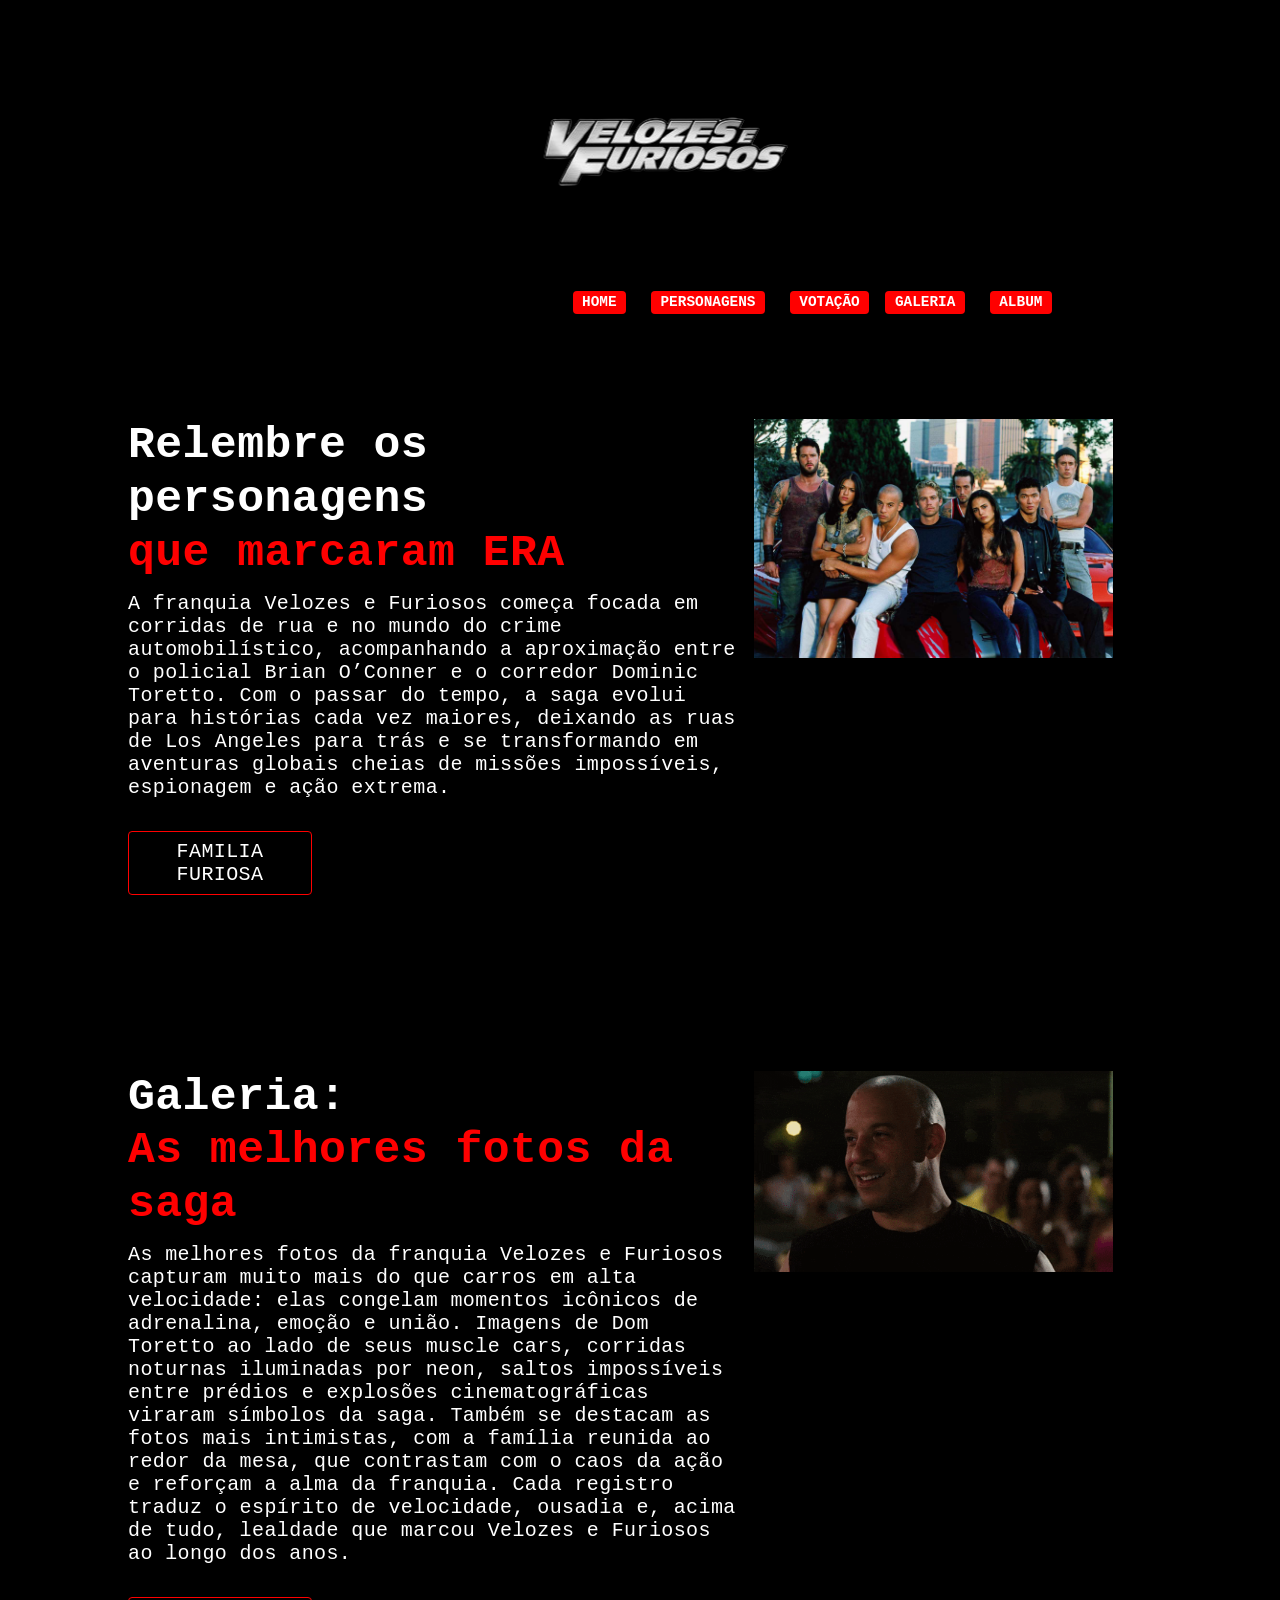
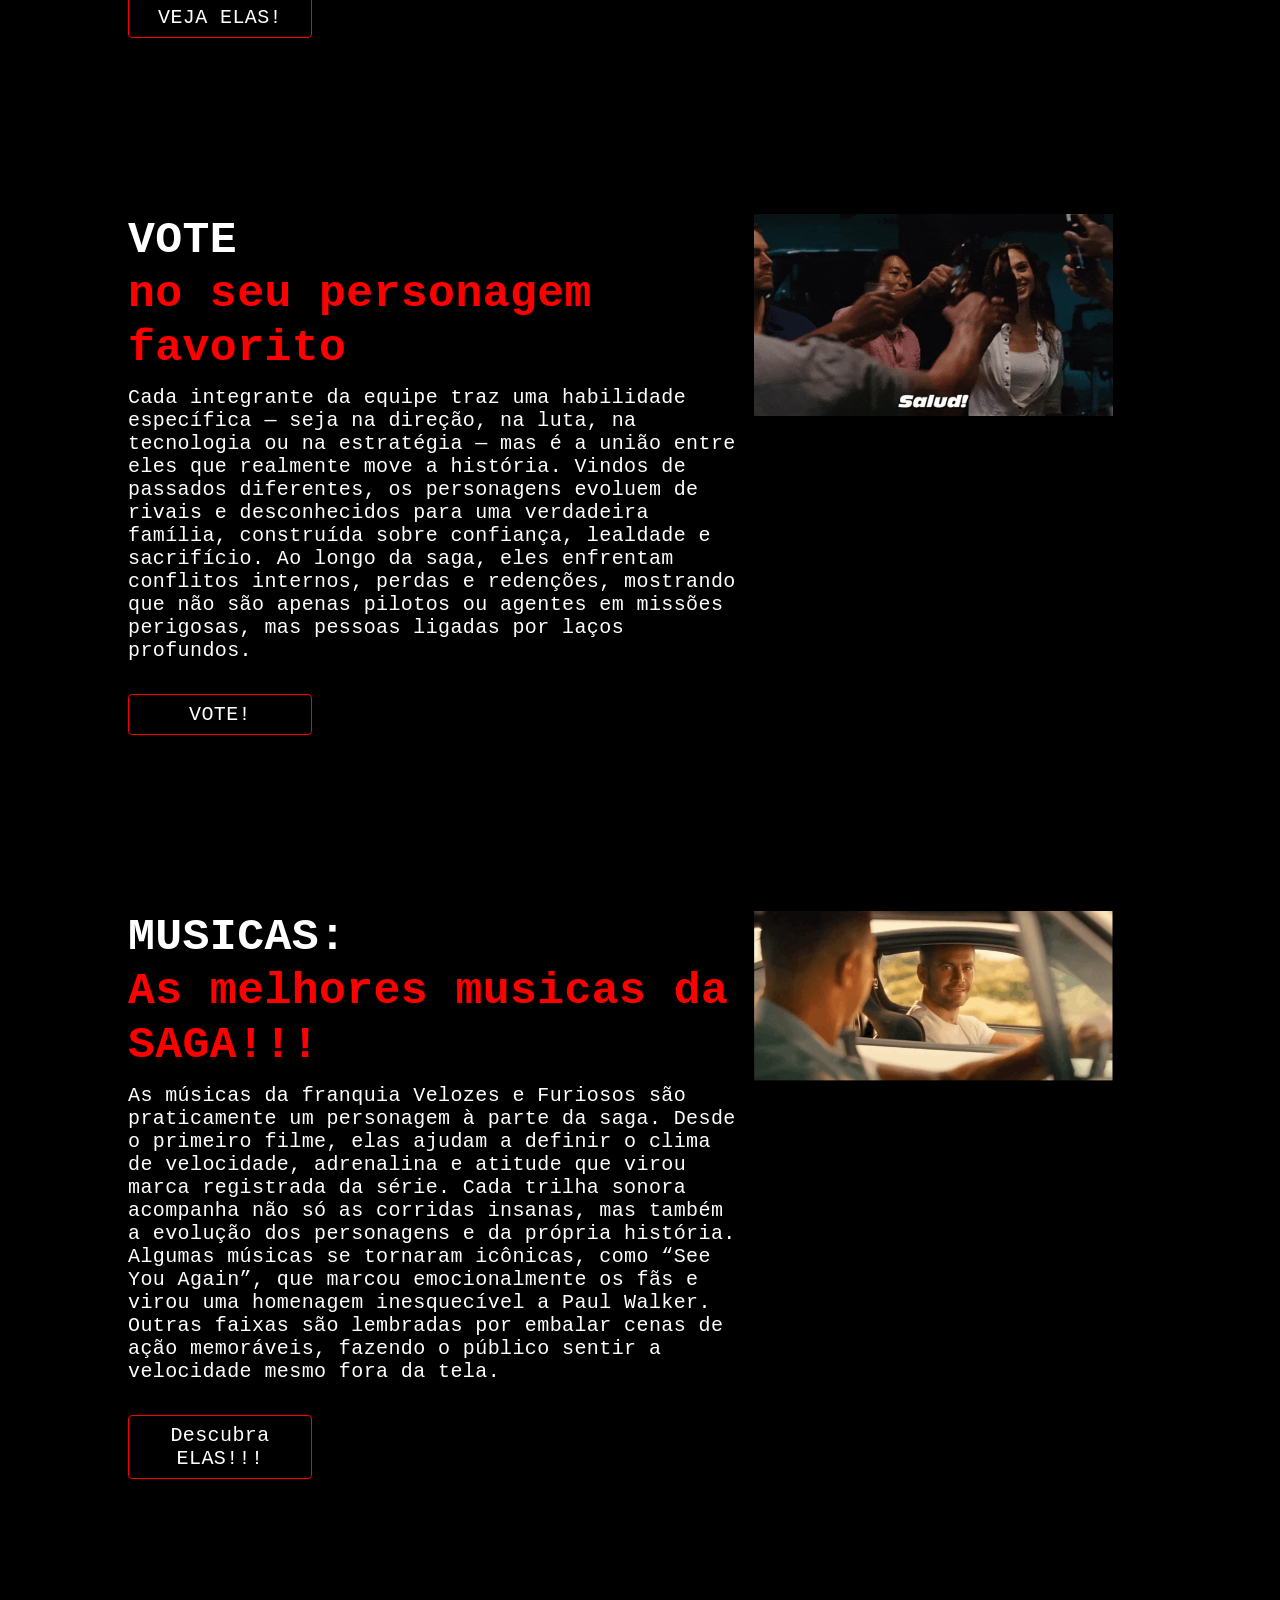
<file: index.html>
<!DOCTYPE html>
<html lang="pt-br">

<head>
    <meta charset="UTF-8" />
    <meta name="viewport" content="width=device-width, initial-scale=1" />
    <title>Velozes e Furiosos</title>
    <link rel="stylesheet" href="./index.css" />
</head>
<body>
    <nav class="navbar">
        <div class="container">
            <a id="logo" href="#"><img src="./imgs/velozes-removebg-preview.png"></a>
            <div id="menu">
                <ul>
                    <li class="menu-item">
                        <a class="menu" href="#home">HOME</a>
                    </li>
                    <li class="menu-item">
                        <a class="menu" href="./personagens.html">PERSONAGENS</a>
                    </li>
                    <li class="menu-item">
                        <a class="menu" href="./votação.html">VOTAÇÃO</a>
                    <li class="menu-item">
                        <a class="menu" href="./galeria.html">GALERIA</a>
                    </li>
                    <li class="menu-item">
                        <a class="menu" href="./album.html">ALBUM</a>
                    </li>
                    </li>
                </ul>
            </div>
        </div>
    </nav>
    <section id="home">
        <div class="container">
            <div id="txt-destaque">
                <h1>
                    Relembre os personagens <br />
                    <span class="txt-vermelho">que marcaram ERA</span>
                </h1>
                <p>
A franquia Velozes e Furiosos começa focada em corridas de rua e no mundo do crime automobilístico, acompanhando a aproximação entre o policial Brian O’Conner e o corredor Dominic Toretto. Com o passar do tempo, a saga evolui para histórias cada vez maiores, deixando as ruas de Los Angeles para trás e se transformando em aventuras globais cheias de missões impossíveis, espionagem e ação extrema.                </p>

                <a href="./personagens.html" class="velozes-furiosos" >FAMILIA FURIOSA</a>

            </div>
            <div class="img-destaque">
                <img src="./imgs/Fast-and-the-Furious_2-37381d0779b04de1b1d10057536d7d96.jpg" alt="Velozes e Furiosos" />
            </div>

        </div>
    </section>
    <section id="home">
        <div class="container">
            <div id="txt-destaque">
                <h1>
                    Galeria: <br />
                    <span class="txt-vermelho">As melhores fotos da saga</span>
                </h1>
                <p>
                    As melhores fotos da franquia Velozes e Furiosos capturam muito mais do que carros em alta velocidade: elas congelam momentos icônicos de adrenalina, emoção e união. Imagens de Dom Toretto ao lado de seus muscle cars, corridas noturnas iluminadas por neon, saltos impossíveis entre prédios e explosões cinematográficas viraram símbolos da saga. Também se destacam as fotos mais intimistas, com a família reunida ao redor da mesa, que contrastam com o caos da ação e reforçam a alma da franquia. Cada registro traduz o espírito de velocidade, ousadia e, acima de tudo, lealdade que marcou Velozes e Furiosos ao longo dos anos.
                </p>

                <a href="./galeria.html" class="velozes-furiosos">VEJA ELAS!</a>

            </div>
            <div class="img-destaque">
                <img src="./imgs/dom e brian.gif" alt="Velozes e Furiosos" />
            </div>

        </div>
    </section>
    <section id="home">
        <div class="container">
            <div id="txt-destaque">
                <h1>
                    VOTE <br />
                    <span class="txt-vermelho">no seu personagem favorito</span>
                </h1>
                <p>
 Cada integrante da equipe traz uma habilidade específica — seja na direção, na luta, na tecnologia ou na estratégia — mas é a união entre eles que realmente move a história. Vindos de passados diferentes, os personagens evoluem de rivais e desconhecidos para uma verdadeira família, construída sobre confiança, lealdade e sacrifício. Ao longo da saga, eles enfrentam conflitos internos, perdas e redenções, mostrando que não são apenas pilotos ou agentes em missões perigosas, mas pessoas ligadas por laços profundos.                
</p>
                <a href="./votação.html" class="velozes-furiosos">VOTE!</a>
            </div>
            <div class="img-destaque">
                <img src="./imgs/salud mi familia.gif" alt="Velozes e Furiosos" />
            </div>
        </div>
    </section>
    <section id="home">
        <div class="container">
            <div id="txt-destaque">
                <h1>
                    MUSICAS: <br />
                    <span class="txt-vermelho">As melhores musicas da SAGA!!!</span>
                </h1>
                <p>
As músicas da franquia Velozes e Furiosos são praticamente um personagem à parte da saga. Desde o primeiro filme, elas ajudam a definir o clima de velocidade, adrenalina e atitude que virou marca registrada da série. Cada trilha sonora acompanha não só as corridas insanas, mas também a evolução dos personagens e da própria história. Algumas músicas se tornaram icônicas, como “See You Again”, que marcou emocionalmente os fãs e virou uma homenagem inesquecível a Paul Walker. Outras faixas são lembradas por embalar cenas de ação memoráveis, fazendo o público sentir a velocidade mesmo fora da tela.</p>
                <a href="./album.html" class="velozes-furiosos">Descubra ELAS!!!</a>
            </div>
            <div class="img-destaque">
                <img src="./imgs/brian goodbye gif.gif" alt="Velozes e Furiosos" />
            </div>
        </div>
    </section>
</body>
</html>
</file>
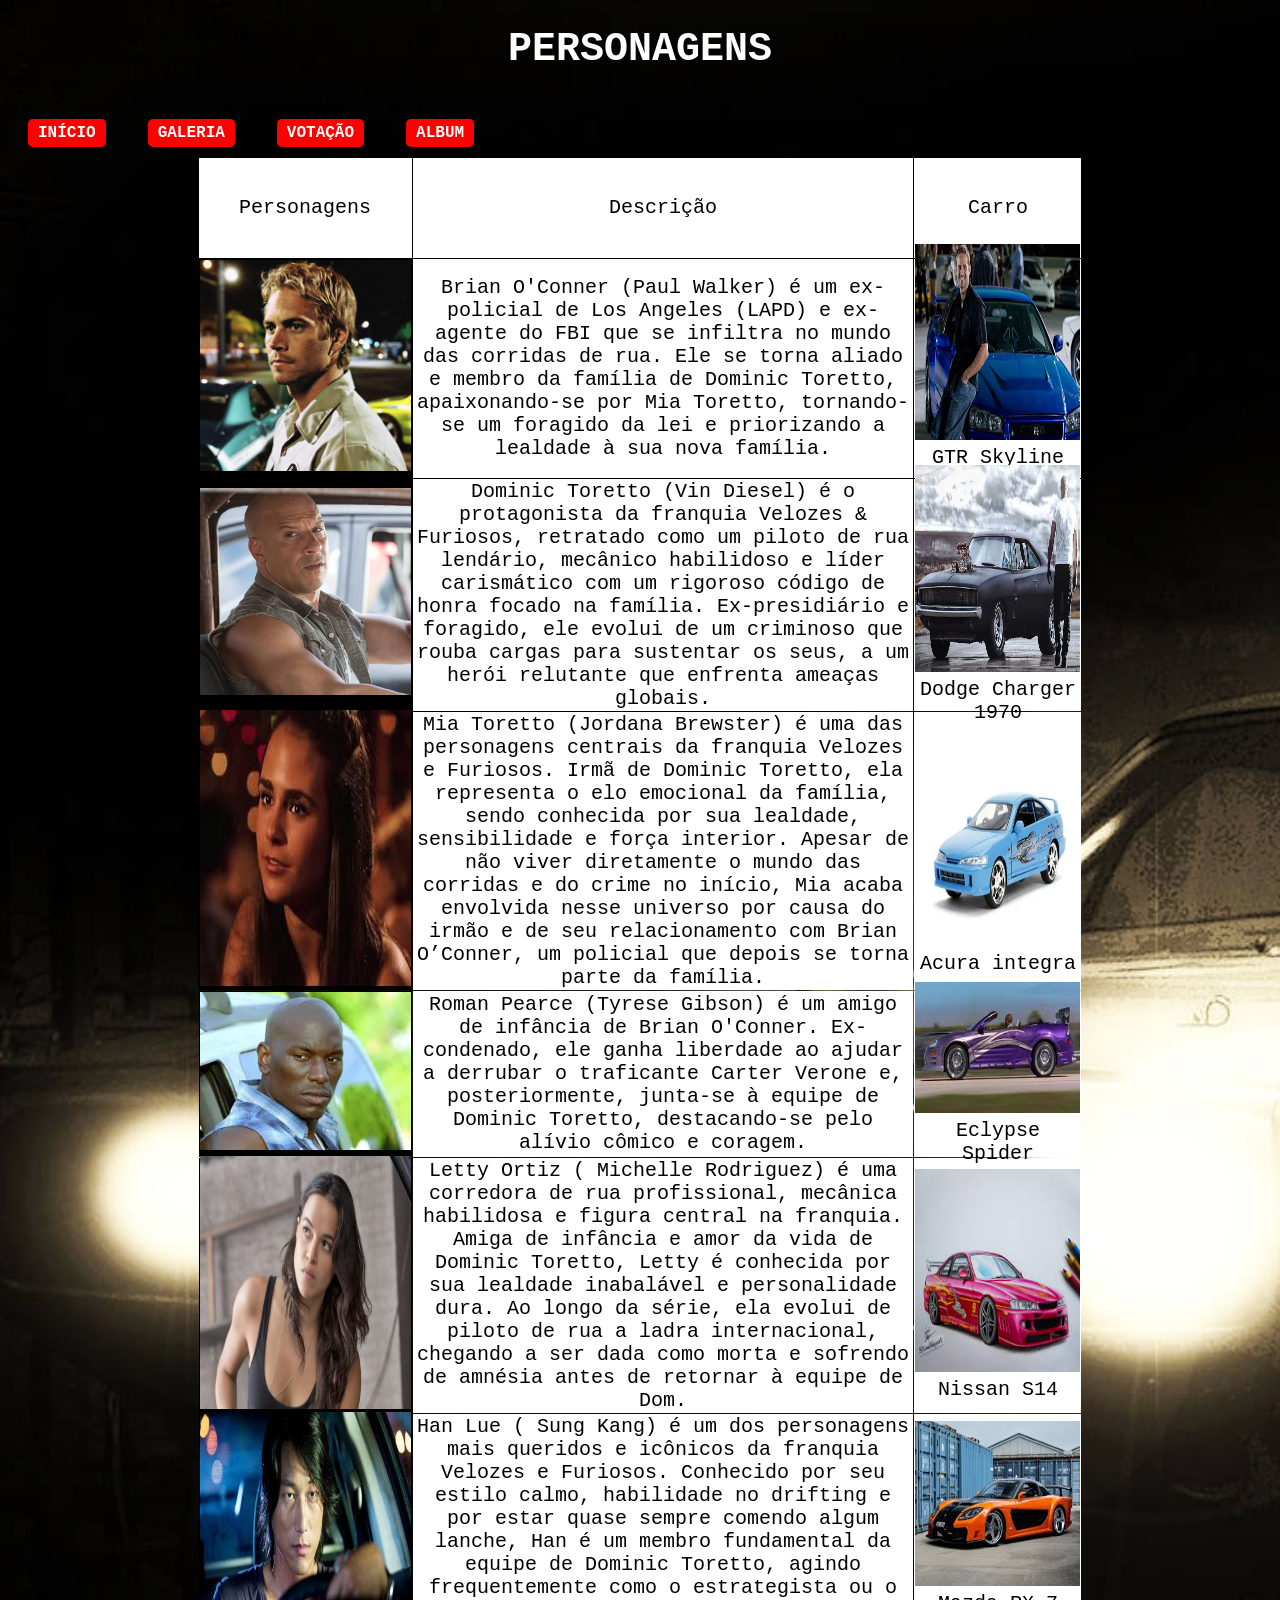
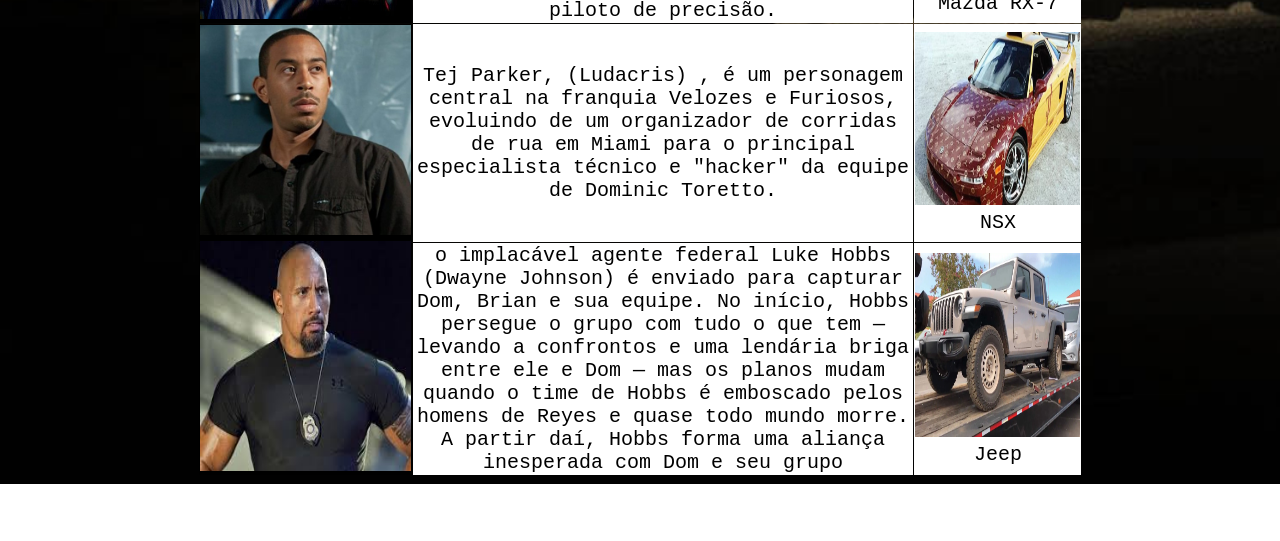
<file: personagens.html>
<!DOCTYPE html>
<html lang="en">
<head>
    <meta charset="UTF-8">
    <title>Personagens</title>
    <link rel="stylesheet" href="./personagens.css">
</head>
<body>
    <div id="cabeçalho">
        <h1 id="título">PERSONAGENS</h1>
        <a href="./index.html">INÍCIO</a>
        <a href="./galeria.html">GALERIA</a>
        <a href="./votação.html">VOTAÇÃO</a>
        <a href="./album.html">ALBUM</a>
        
    <Center>
    <table border="0"  cellspacing="1" width="70%" height="200">
        </Center>
        <tr height="100">
            <td bgcolor="white" rowspan="1"  width="10%"><center>Personagens</center></td>
            <td bgcolor= "white" rowspan="1"  width="30%"><center>Descrição</center></td>
            <td bgcolor="white" rowspan="1"  width="10%"><center>Carro</center></td>

        </tr>

        
        <tr heigt="100">
            <td bgcolor="black" height="60%" width="10%"><img src="./imgs/brian.jpg" height="100%" width="100%"></td>
            <td bgcolor="white"><center>Brian O'Conner (Paul Walker)  é um ex-policial de Los Angeles (LAPD) e ex-agente do FBI que se infiltra no mundo das corridas de rua. Ele se torna aliado e membro da família de Dominic Toretto, apaixonando-se por Mia Toretto, tornando-se um foragido da lei e priorizando a lealdade à sua nova família.</center> </td>
              <td bgcolor="white" height= "50%" width= "10%"><img src="./imgs/skyline 2.avif" height="90%" width="100%" ><center>GTR Skyline R34</td>
        </tr>

        <tr height="100">
        <td bgcolor="black" height= "60%" width= "10%"><img src="./imgs/toretto.jpg" height="90%" width="100%" ></td>
        <td bgcolor="white"><center>Dominic Toretto (Vin Diesel) é o protagonista da franquia Velozes & Furiosos, retratado como um piloto de rua lendário, mecânico habilidoso e líder carismático com um rigoroso código de honra focado na família. Ex-presidiário e foragido, ele evolui de um criminoso que rouba cargas para sustentar os seus, a um herói relutante que enfrenta ameaças globais.</center></td>
        <td bgcolor="white" height= "50%" width= "10%"><img src="./imgs/dodge.jpg" height="90%" width="100%" ><center>Dodge Charger 1970</td>
        </tr>


<tr heigt="100">
 <td bgcolor="black" height= "60%" width= "10%"><img src="./imgs/mia.jfif" height="100%" width="100%" ></td>
<td bgcolor="white"><center>Mia Toretto (Jordana Brewster) é uma das personagens centrais da franquia Velozes e Furiosos. Irmã de Dominic Toretto, ela representa o elo emocional da família, sendo conhecida por sua lealdade, sensibilidade e força interior. Apesar de não viver diretamente o mundo das corridas e do crime no início, Mia acaba envolvida nesse universo por causa do irmão e de seu relacionamento com Brian O’Conner, um policial que depois se torna parte da família.</center></td>
<td bgcolor="white" height= "50%" width= "10%"><img src="./imgs/mia car.webp" height="80%" width="100%" ><center>Acura integra</center></td>
</tr>

<tr>
     <td bgcolor="black" height= "60%" width= "10%"><img src="./imgs/roman.jfif" height="100%" width="100%" ></td>
     <td bgcolor="white"><center>Roman Pearce (Tyrese Gibson)  é um amigo de infância de Brian O'Conner. Ex-condenado, ele ganha liberdade ao ajudar a derrubar o traficante Carter Verone e, posteriormente, junta-se à equipe de Dominic Toretto, destacando-se pelo alívio cômico e coragem. </center></td>
     <td bgcolor="white" height= "50%" width= "10%"><img src="./imgs/eclypse spider.jfif" height="80%" width="100%" ><center>Eclypse Spider</center></td>
</tr>

<tr>
    <td bgcolor="black" height= "70%" width= "10%"><img src="./imgs/lettyrodriguez.jpg" height="100%" width="100%" ></td>
     <td bgcolor="white"><center>Letty Ortiz ( Michelle Rodriguez) é uma corredora de rua profissional, mecânica habilidosa e figura central na franquia. Amiga de infância e amor da vida de Dominic Toretto, Letty é conhecida por sua lealdade inabalável e personalidade dura. Ao longo da série, ela evolui de piloto de rua a ladra internacional, chegando a ser dada como morta e sofrendo de amnésia antes de retornar à equipe de Dom.  </center></td>
     <td bgcolor="white" height= "50%" width= "10%"><img src="./imgs/car ler.jfif" height="80%" width="100%" ><center>Nissan S14</center></td>
</tr>

<tr>
    <td bgcolor="black" height= "70%" width= "10%"><img src="./imgs/Han_Lue.jpg" height="100%" width="100%" ></td>
     <td bgcolor="white"><center>Han Lue ( Sung Kang) é um dos personagens mais queridos e icônicos da franquia Velozes e Furiosos. Conhecido por seu estilo calmo, habilidade no drifting e por estar quase sempre comendo algum lanche, Han é um membro fundamental da equipe de Dominic Toretto, agindo frequentemente como o estrategista ou o piloto de precisão.   </center></td>
     <td bgcolor="white" height= "50%" width= "10%"><img src="./imgs/maxda.jfif" height="80%" width="100%" ><center>Mazda RX-7</center></td>
</tr>

<tr>
    <td bgcolor="black" height= "70%" width= "10%"><img src="./imgs/tej parker.jpg" height="100%" width="100%" ></td>
     <td bgcolor="white"><center>Tej Parker, (Ludacris) , é um personagem central na franquia Velozes e Furiosos, evoluindo de um organizador de corridas de rua em Miami para o principal especialista técnico e "hacker" da equipe de Dominic Toretto.    </center></td>
    <td bgcolor="white" height= "50%" width= "10%"><img src="./imgs/NSX.avif" height="80%" width="100%" ><center>NSX</center></td>
</tr>
  
<tr>
    <td bgcolor="black" height= "70%" width= "10%"><img src="./imgs/HOBBS.jfif" height="100%" width="100%" ></td>
     <td bgcolor="white"><center> o implacável agente federal Luke Hobbs (Dwayne Johnson) é enviado para capturar Dom, Brian e sua equipe. No início, Hobbs persegue o grupo com tudo o que tem — levando a confrontos e uma lendária briga entre ele e Dom — mas os planos mudam quando o time de Hobbs é emboscado pelos homens de Reyes e quase todo mundo morre. A partir daí, Hobbs forma uma aliança inesperada com Dom e seu grupo   </center></td>
    <td bgcolor="white" height= "50%" width= "10%"><img src="./imgs/hobbs carro.webp" height="80%" width="100%" ><center>Jeep</center></td>
</tr>
    </table>
</body>
</html>
</file>
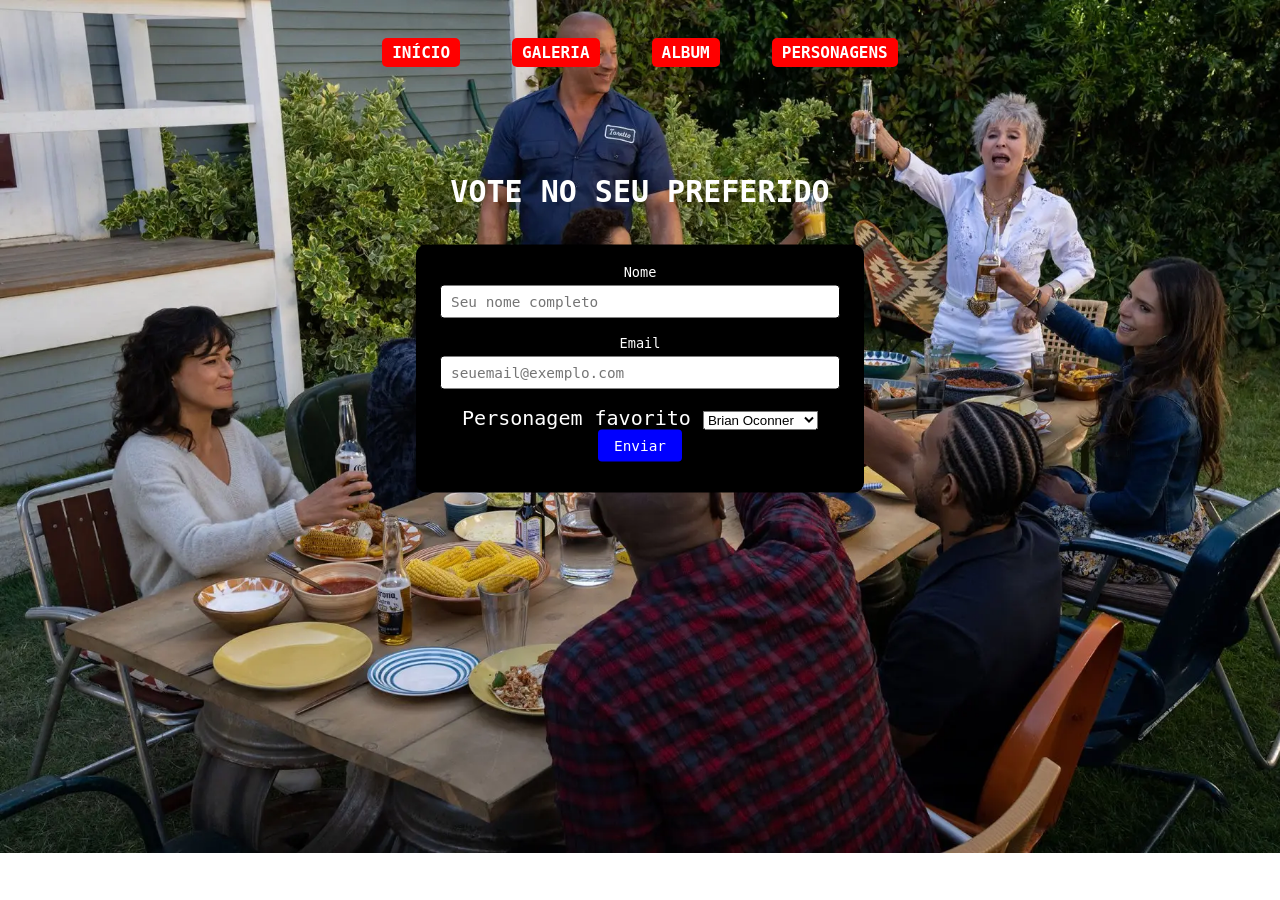
<file: votação.html>
<!DOCTYPE html>
<html lang="en">
<head>
    <meta charset="UTF-8">
    <meta name="viewport" content="width=device-width, initial-scale=1.0">
    <title>CLUBE</title>
    <link rel="stylesheet" href="./votação.css">
</head>
<body>
    <div id="cabeçalho">
        
        <a href="./index.html">INÍCIO</a>
        <a href="./galeria.html">GALERIA</a>
        <a href="./album.html">ALBUM</a>
        <a href="./personagens.html">PERSONAGENS</a>
    <section id="contato">
        <div class="container">
            <h2>VOTE NO SEU PREFERIDO</h2>
            <form>
                <label for="nome" class="form-label">Nome</label>
                <input type="text" class="form-control" id="nome" placeholder="Seu nome completo" required>
                <label for="email" class="form-label">Email</label>
                <input type="email" class="form-control" id="email" placeholder="seuemail@exemplo.com" required>
                <label for="s_tipo">Personagem favorito</label>
            <select id="s_tipo" name="tipo">
                <option value="1">Brian Oconner</option>
                <option value="2">Dominic Toretto</option>
                <option value="3">Mia Toretto</option>
                <option value="4">Roman Pearce</option>
                <option value="5">Letty Ortiz</option>
                <option value="6">Han Lue</option>
                <option value="7">Luke Hobbs</option>
                <option value="8">Tej Parker</option>
            </select>
                <button type="submit" class="btn-enviar">Enviar</button>
            </form>
        </div>
    </section>
</body>
</html>
</file>
<file: index.css>
* {
    margin: 0;
    padding: 0;
}

body {
    font-family: monospace, monospace;
    background-color: black;
    color: #000;
    font-size: 20px;
}

.container {
    width: 80%;
    margin: 0 auto;
    padding: 1rem 1rem;
    min-width: 796px;
}

.navbar {
    background-color: black;
    padding: 0.6rem 0;
    font-size: 0.9rem;
}

#logo {
    color: white;
    text-decoration: none;
     display: block;
     transform: translateX(40%);
    line-height: 1.6rem;
}

#menu {
    display: inline-block;
    vertical-align: middle;
    width: calc(100% - 100px);
    text-align: right;
}

#menu ul {
    list-style: none;
}

.menu-item {
    display: inline-block;
    margin-left: 1rem;
    text-align: right;
    background-color: #ff0000;
    border-radius: 4px;
}

.menu-item a {
    font-weight: bold;
    color: white;
    text-decoration: none;
    display: inline-block;
    background-color: transparent;
    padding: 0.2rem 0.6rem;
    border-radius: 3px;
}

.menu-item a:hover {
    text-decoration: underline;
}

.menu-item a.ativo {
    color: white;
    text-decoration: underline;
}

#home {
    background-color: black;
    color: white;
    padding: 4rem 0 5rem 0;
}

#txt-destaque {
    display: inline-block;
    vertical-align: top;
    width: 60%;
    letter-spacing: 0.02em;
}

#txt-destaque h1 {
    font-size: 2.8rem;
    line-height: 1.2;
    margin-bottom: 0.7rem;
}

.txt-vermelho {
    color: red;
}

.velozes-furiosos {
    display: block;
    width: 150px;
    text-align: center;
    padding: 8px 16px;
    color: white;
    border: 1px solid red;
    text-decoration: none;
    border-radius: 4px;
    margin-top: 2rem;
}

.img-destaque {
    display: inline-block;
    width: 35%;
    text-align: center;
    vertical-align: middle;
}

.img-destaque img {
    width: 100%;
}
</file>
<file: personagens.css>
body{
    background-image: url("./imgs/toretto2.jpg");
    background-repeat: no-repeat;
    background-size: cover;
    height:  100%;
    font-family: monospace;
    font-size: 20px;
}
h1{
    color: white;
    text-align: center;
}
a {
     color: white;
    background-color: red;
    text-decoration: none;
    padding: 5px 10px 5px 10px;
    border-radius: 5px;
    margin: 10px;
    font-weight: bold;
    margin-top: 20px;
    margin-left: 20px;
    font-size: 16px;
    display: inline-block;
}
</file>
<file: votação.css>
body{
   background-image: url("./imgs/fast-x-family-tree-04.webp");
   text-align: center;
   background-repeat: no-repeat;
   background-size: cover;
   font-family: monospace;
   font-size: 20px;
}
#contato h2 {
    text-align: center;
    margin: 1.5rem 0;
    color: white;
    transform: translateY(180%);
}

form {
    border: 3px solid black;
    padding: 1rem 1.3rem 1.8rem;
    border-radius: 10px;
    background-color: black;
    color: white;
    width: 400px;
    margin: auto;
    display: block;
    transform: translateY(30%);
}

label.form-label {
    display: block;
    margin-bottom: 0.3rem;
    font-size: 0.85rem;
}

input.form-control,
textarea.form-control {
    font-family: monospace;
    font-size: 0.9rem;
    width: 100%;
    padding: 8px 10px;
    margin-bottom: 1rem;
    border: 1px solid black;
    border-radius: 4px;
    resize: vertical;
    box-sizing: border-box;
}

.btn-enviar {
    background-color: blue;
    border: none;
    color: white;
    font-family: monospace;
    font-size: 0.9rem;
    padding: 0.5rem 1rem;
    cursor: pointer;
    border-radius: 4px;
}

a {
    color: white;
    background-color: red;
    text-decoration: none;
    padding: 5px 10px 5px 10px;
    border-radius: 5px;
    margin: 20px;
    font-weight: bold;
    margin-top: 30px;
    font-size: 16px;
    display: inline-block;
}
</file>
